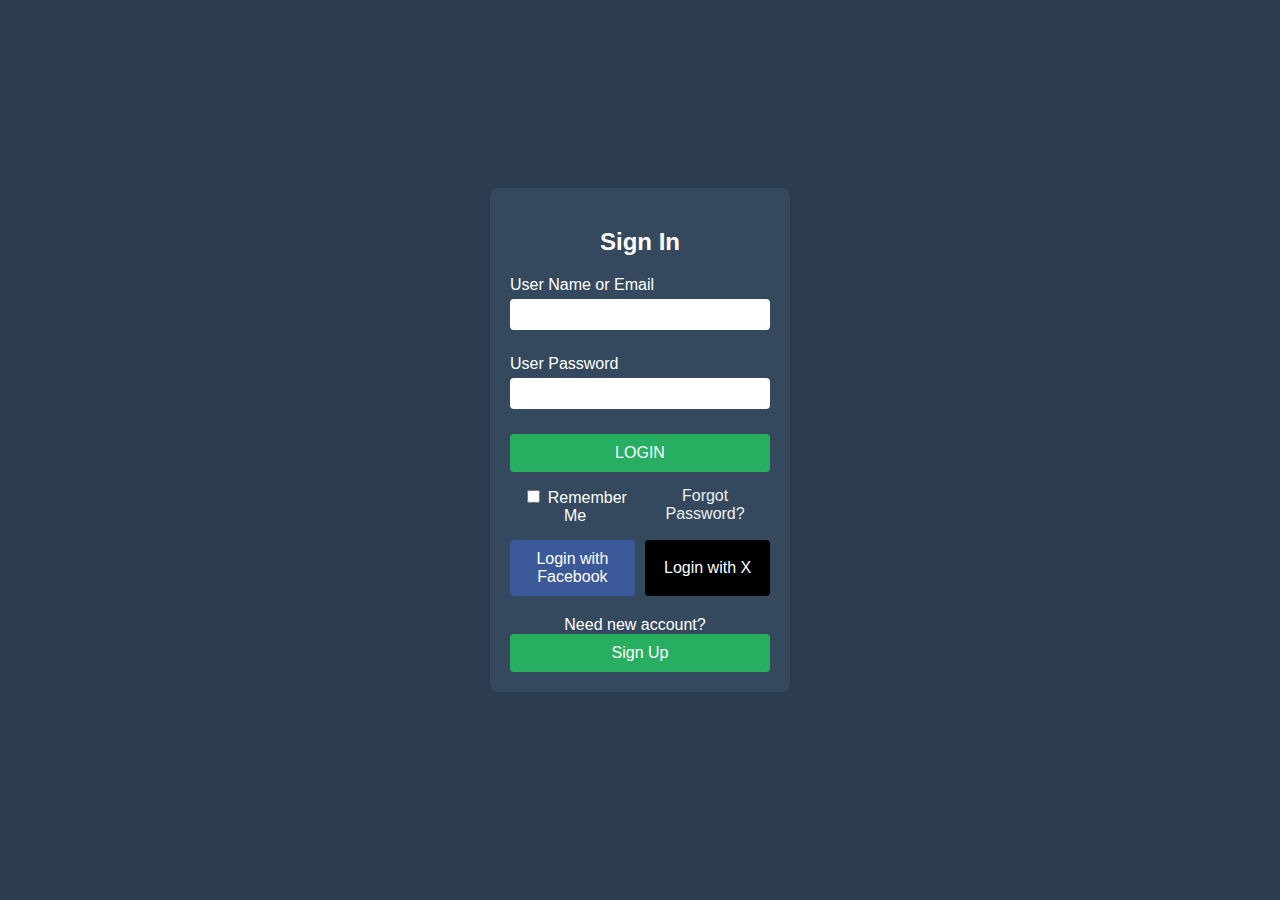
<file: Login Page Authentication/index.html>
<!DOCTYPE html>
<html lang="en">
<head>
    <meta charset="UTF-8">
    <meta name="viewport" content="width=device-width, initial-scale=1.0">
    <title>Login and Signup Page</title>
    <link rel="stylesheet" href="styles.css">
</head>
<body>
    <div class="container">
        <div class="form-container" id="loginFormContainer">
            <h2>Sign In</h2>
            <form id="loginForm">
                <div class="input-group">
                    <label for="loginUsername">User Name or Email</label>
                    <input type="text" id="loginUsername" name="username" required>
                </div>
                <div class="input-group">
                    <label for="loginPassword">User Password</label>
                    <input type="password" id="loginPassword" name="password" required>
                </div>
                <button type="submit">LOGIN</button>
                <div id="loginMessage"></div>
                <div class="links">
                    <label><input type="checkbox" name="remember"> Remember Me</label>
                    <a href="#">Forgot Password?</a>
                </div>
                <div class="social-login">
                    <button type="button" class="facebook">Login with Facebook</button>
                    <button type="button" class="twitter">Login with X</button>
                </div>
                <div class="switch-form">
                    <span>Need new account?</span>
                    <button type="button" id="showSignup">Sign Up</button>
                </div>
            </form>
        </div>
        <div class="form-container" id="signupFormContainer" style="display: none;">
            <h2>Sign Up</h2>
            <form id="signupForm">
                <div class="input-group">
                    <label for="signupUsername">User Name</label>
                    <input type="text" id="signupUsername" name="username" required>
                </div>
                <div class="input-group">
                    <label for="signupPassword">Password</label>
                    <input type="password" id="signupPassword" name="password" required>
                </div>
                <button type="submit">SIGN UP</button>
                <div id="signupMessage"></div>
                <div class="switch-form">
                    <span>Already have an account?</span>
                    <button type="button" id="showLogin">Login</button>
                </div>
            </form>
        </div>
    </div>
    <script src="script.js"></script>
</body>
</html>
</file>
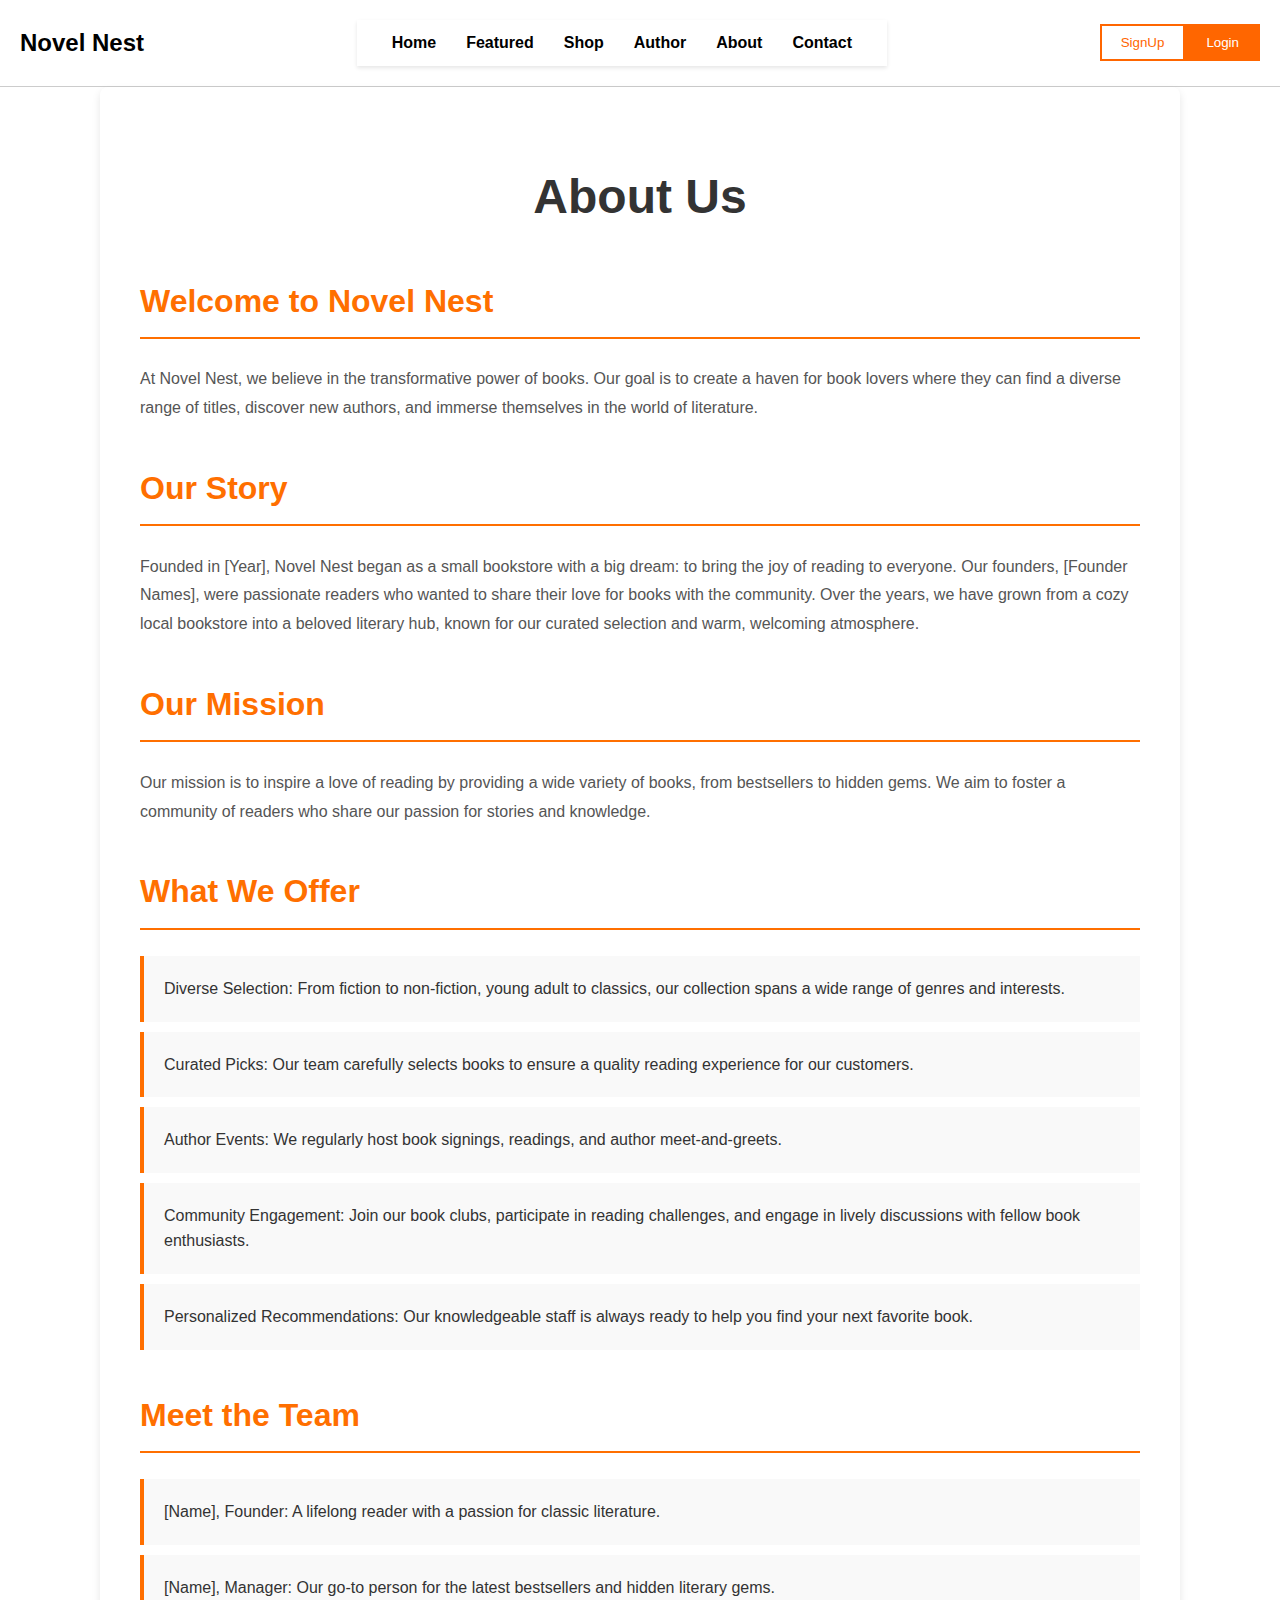
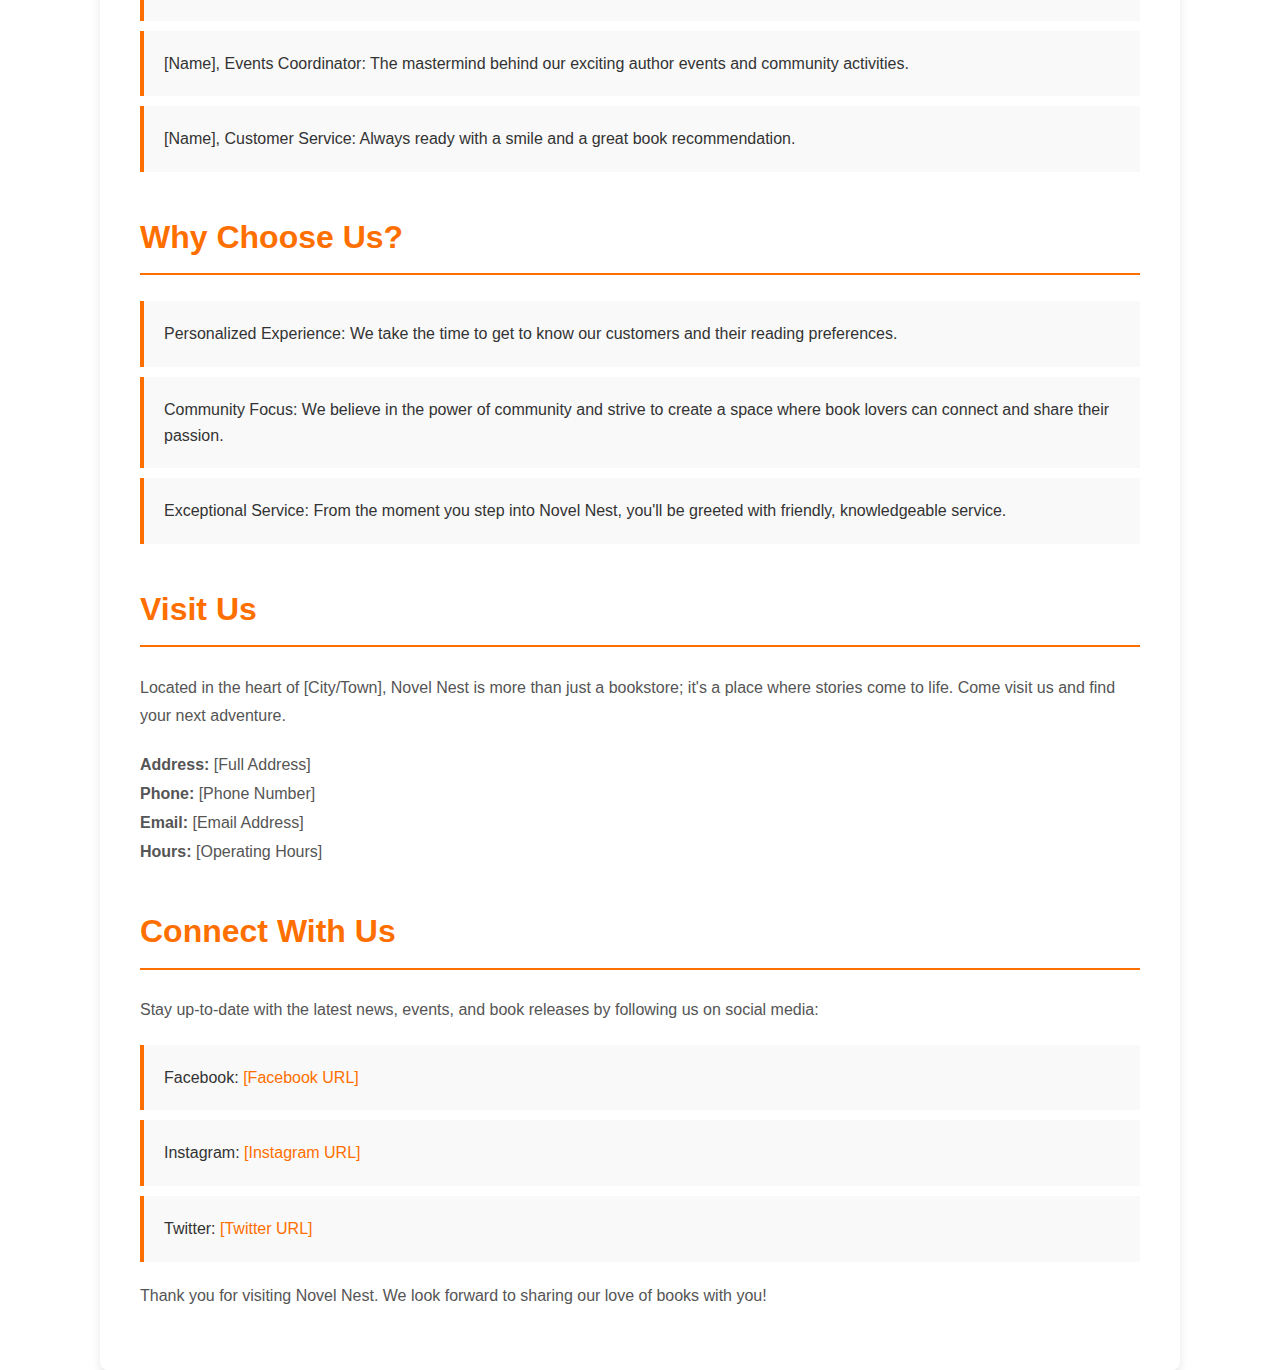
<file: Book Store/about2.html>
<!DOCTYPE html>
<html lang="en">
<head>
    <meta charset="UTF-8">
    <meta name="viewport" content="width=device-width, initial-scale=1.0">
    <title>About Us - Novel Nest</title>
    <link rel="stylesheet" href="about2.css">
</head>
<body>
    <header>
        <div class="logo">Novel Nest</div>
        <nav>
            <ul>
                <li><a href="index.html">Home</a></li>
                <li><a href="index.html/featured_authors">Featured</a></li>
                <li><a href="#shop">Shop</a></li>
                <li><a href="#author">Author</a></li>
                <li><a href="about2.html">About</a></li>
                <li><a href="#contact">Contact</a></li>
            </ul>
        </nav>
        <div class="login"><button class="signup">SignUp</button><button>Login</button></div>
    </header>
    <section class="about-us" id="about">
        <h1>About Us</h1>
        <h2>Welcome to Novel Nest</h2>
        <p>At Novel Nest, we believe in the transformative power of books. Our goal is to create a haven for book lovers where they can find a diverse range of titles, discover new authors, and immerse themselves in the world of literature.</p>

        <h2>Our Story</h2>
        <p>Founded in [Year], Novel Nest began as a small bookstore with a big dream: to bring the joy of reading to everyone. Our founders, [Founder Names], were passionate readers who wanted to share their love for books with the community. Over the years, we have grown from a cozy local bookstore into a beloved literary hub, known for our curated selection and warm, welcoming atmosphere.</p>

        <h2>Our Mission</h2>
        <p>Our mission is to inspire a love of reading by providing a wide variety of books, from bestsellers to hidden gems. We aim to foster a community of readers who share our passion for stories and knowledge.</p>

        <h2>What We Offer</h2>
        <ul>
            <li>Diverse Selection: From fiction to non-fiction, young adult to classics, our collection spans a wide range of genres and interests.</li>
            <li>Curated Picks: Our team carefully selects books to ensure a quality reading experience for our customers.</li>
            <li>Author Events: We regularly host book signings, readings, and author meet-and-greets.</li>
            <li>Community Engagement: Join our book clubs, participate in reading challenges, and engage in lively discussions with fellow book enthusiasts.</li>
            <li>Personalized Recommendations: Our knowledgeable staff is always ready to help you find your next favorite book.</li>
        </ul>

        <h2>Meet the Team</h2>
        <ul>
            <li>[Name], Founder: A lifelong reader with a passion for classic literature.</li>
            <li>[Name], Manager: Our go-to person for the latest bestsellers and hidden literary gems.</li>
            <li>[Name], Events Coordinator: The mastermind behind our exciting author events and community activities.</li>
            <li>[Name], Customer Service: Always ready with a smile and a great book recommendation.</li>
        </ul>

        <h2>Why Choose Us?</h2>
        <ul>
            <li>Personalized Experience: We take the time to get to know our customers and their reading preferences.</li>
            <li>Community Focus: We believe in the power of community and strive to create a space where book lovers can connect and share their passion.</li>
            <li>Exceptional Service: From the moment you step into Novel Nest, you'll be greeted with friendly, knowledgeable service.</li>
        </ul>

        <h2>Visit Us</h2>
        <p>Located in the heart of [City/Town], Novel Nest is more than just a bookstore; it's a place where stories come to life. Come visit us and find your next adventure.</p>
        <p>
            <strong>Address:</strong> [Full Address] <br>
            <strong>Phone:</strong> [Phone Number] <br>
            <strong>Email:</strong> [Email Address] <br>
            <strong>Hours:</strong> [Operating Hours]
        </p>

        <h2>Connect With Us</h2>
        <p>Stay up-to-date with the latest news, events, and book releases by following us on social media:</p>
        <ul>
            <li>Facebook: <a href="[Facebook URL]">[Facebook URL]</a></li>
            <li>Instagram: <a href="[Instagram URL]">[Instagram URL]</a></li>
            <li>Twitter: <a href="[Twitter URL]">[Twitter URL]</a></li>
        </ul>
        <p>Thank you for visiting Novel Nest. We look forward to sharing our love of books with you!</p>
    </section>

    <script src="script.js"></script>
</body>
</html>
</file>
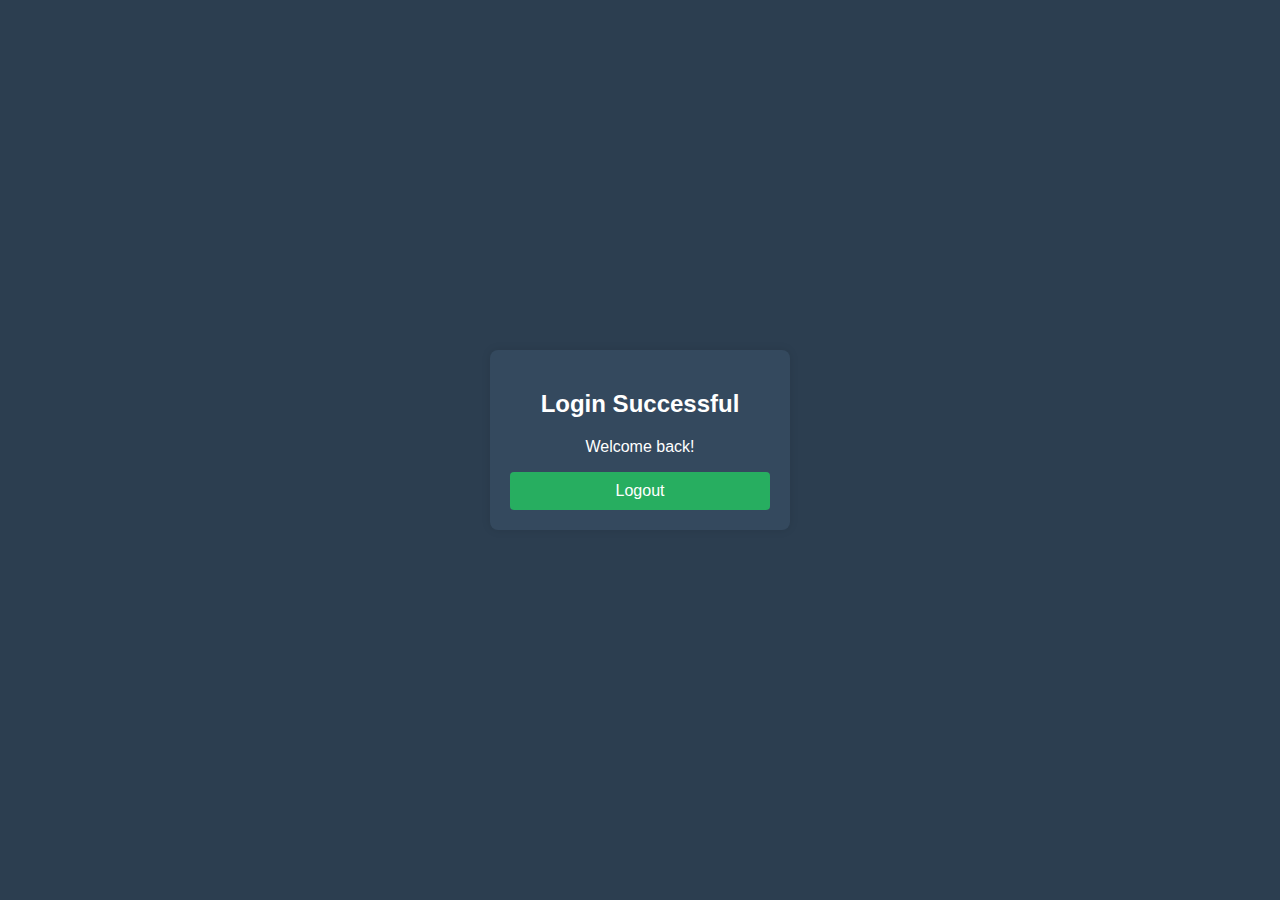
<file: Login Page Authentication/login_success.html>
<!DOCTYPE html>
<html lang="en">
<head>
    <meta charset="UTF-8">
    <meta name="viewport" content="width=device-width, initial-scale=1.0">
    <title>Login Successful</title>
    <link rel="stylesheet" href="styles.css">
</head>
<body>
    <div class="container">
        <div class="form-container">
            <h2>Login Successful</h2>
            <p>Welcome back!</p>
            <button onclick="window.location.href='index.html'">Logout</button>
        </div>
    </div>
</body>
</html>
</file>
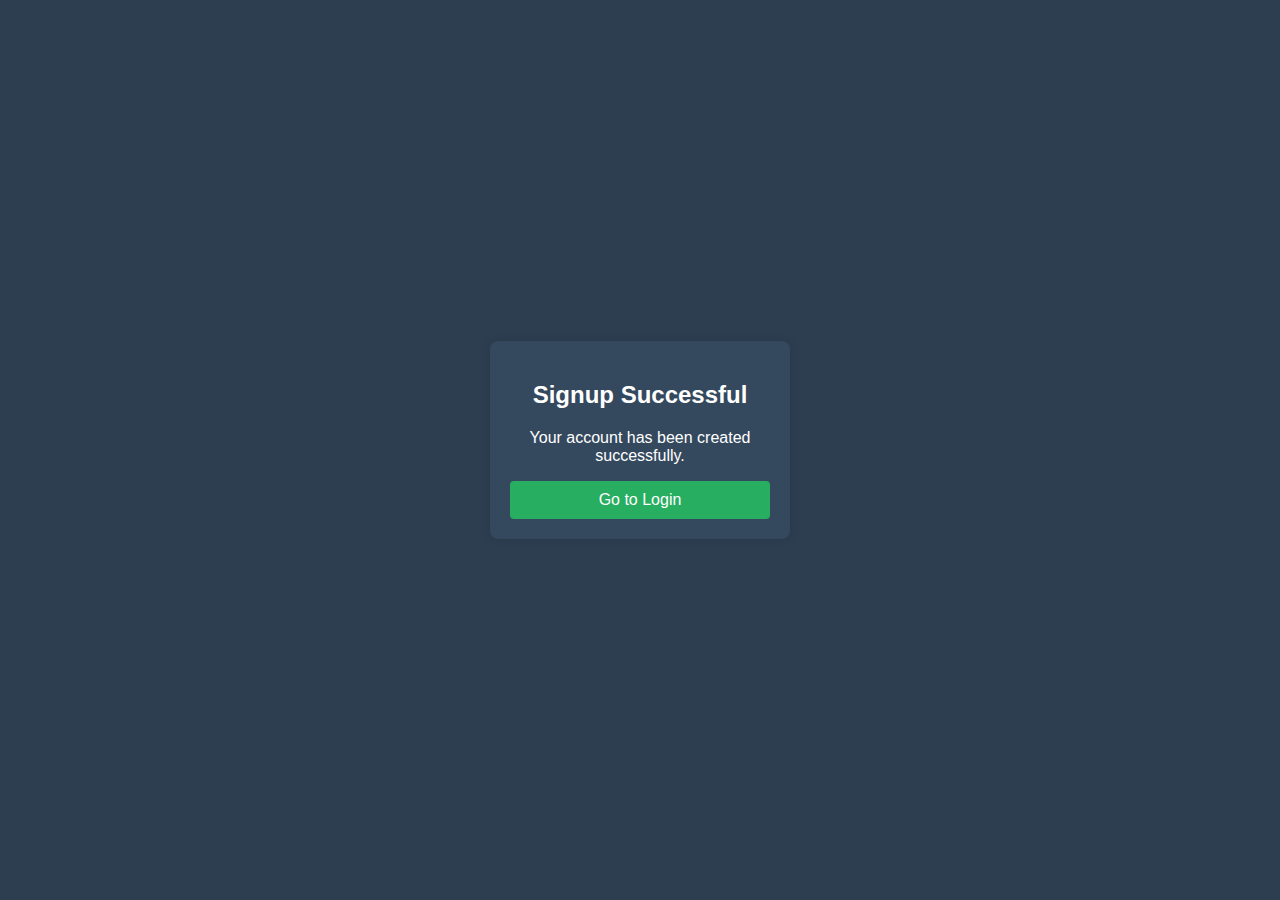
<file: Login Page Authentication/signup_success.html>
<!DOCTYPE html>
<html lang="en">
<head>
    <meta charset="UTF-8">
    <meta name="viewport" content="width=device-width, initial-scale=1.0">
    <title>Signup Successful</title>
    <link rel="stylesheet" href="styles.css">
</head>
<body>
    <div class="container">
        <div class="form-container">
            <h2>Signup Successful</h2>
            <p>Your account has been created successfully.</p>
            <button onclick="window.location.href='index.html'">Go to Login</button>
        </div>
    </div>
</body>
</html>
</file>
<file: Login Page Authentication/styles.css>
body {
    font-family: Arial, sans-serif;
    background-color: #2c3e50;
    display: flex;
    justify-content: center;
    align-items: center;
    height: 100vh;
    margin: 0;
}

.container {
    width: 300px;
    text-align: center;
}

.form-container {
    background-color: #34495e;
    padding: 20px;
    border-radius: 8px;
    box-shadow: 0 0 10px rgba(0, 0, 0, 0.1);
    color: white;
    margin-bottom: 20px;
}

h2 {
    margin-bottom: 20px;
}

.input-group {
    margin-bottom: 15px;
    text-align: left;
}

.input-group label {
    display: block;
    margin-bottom: 5px;
}

.input-group input {
    width: 100%;
    padding: 8px;
    box-sizing: border-box;
    border: none;
    border-radius: 4px;
    margin-bottom: 10px;
}

button {
    width: 100%;
    padding: 10px;
    background-color: #27ae60;
    border: none;
    color: #fff;
    font-size: 16px;
    cursor: pointer;
    border-radius: 4px;
}

button:hover {
    background-color: #2ecc71;
}

#loginMessage, #signupMessage {
    margin-top: 15px;
    color: red;
}

.links {
    display: flex;
    justify-content: space-between;
    margin-top: 15px;
}

.links a {
    color: #ecf0f1;
    text-decoration: none;
}

.links a:hover {
    text-decoration: underline;
}

.social-login {
    display: flex;
    justify-content: space-between;
    margin-top: 15px;
}

.social-login button {
    width: 48%;
    padding: 10px;
    border: none;
    border-radius: 4px;
    color: #fff;
    cursor: pointer;
}

.social-login .facebook {
    background-color: #3b5998;
}

.social-login .facebook:hover {
    background-color: #2d4373;
}

.social-login .twitter {
    background-color: #000000;
}

social-login .twitter:hover {
    background-color: #313638;
}

.switch-form {
    margin-top: 20px;
}

.switch-form span {
    margin-right: 10px;
}
</file>
<file: Book Store/about2.css>
body {
    font-family: Arial, sans-serif;
    line-height: 1.6;
    margin: 0;
    padding: 0;
}

nav {
    display: flex;
    justify-content: space-between;
    align-items: center;
    background-color: #fff;
    padding: 10px 20px;
    box-shadow: 0 2px 4px rgba(0, 0, 0, 0.1);
}

.logo {
    font-size: 24px;
    font-weight: bold;
}

nav ul {
    list-style: none;
    display: flex;
    margin: 0;
    padding: 0;
}

nav ul li {
    margin-left: 20px;
}

nav ul li a {
    text-decoration: none;
    color: #333;
    font-weight: bold;
    transition: color 0.3s ease;
}

nav ul li a:hover {
    color: #ff6f00;
}

.login-button {
    background-color: #ff6f00;
    color: #fff;
    padding: 5px 10px;
    text-decoration: none;
    border-radius: 4px;
    transition: background-color 0.3s ease;
}

.login-button:hover {
    background-color: #e65c00;
}

.about-us {
    padding: 60px 20px;
    max-width: 1000px;
    margin: 0 auto;
    color: #333;
}

.about-us h1 {
    font-size: 48px;
    margin-bottom: 40px;
    text-align: center;
}

.about-us h2 {
    font-size: 32px;
    margin-top: 40px;
    color: #ff6f00;
    border-bottom: 2px solid #ff6f00;
    padding-bottom: 10px;
}

.about-us p {
    margin: 20px 0;
    color: #555;
    line-height: 1.8;
}

.about-us ul {
    list-style: none;
    padding: 0;
    margin: 20px 0;
}

.about-us ul li {
    background: #f9f9f9;
    margin: 10px 0;
    padding: 20px;
    border-left: 4px solid #ff6f00;
    transition: background 0.3s ease;
}

.about-us ul li:hover {
    background: #ffefdc;
}

.about-us a {
    color: #ff6f00;
    text-decoration: none;
}

.about-us a:hover {
    text-decoration: underline;
    color: #e65c00;
}

section.contact {
    display: flex;
    justify-content: space-between;
    padding: 60px 20px;
}

.contact form {
    flex: 1;
    margin-right: 20px;
}

.contact form input,
.contact form textarea {
    width: calc(100% - 20px);
    padding: 15px;
    margin-bottom: 20px;
    border: 1px solid #ccc;
    border-radius: 4px;
}

.contact form button {
    background-color: #ff6f00;
    color: #fff;
    padding: 15px 30px;
    border: none;
    border-radius: 4px;
    cursor: pointer;
    transition: background-color 0.3s ease;
}

.contact form button:hover {
    background-color: #e65c00;
}

.contact .map {
    flex: 1;
}

#about {
    box-shadow: 0 4px 8px rgba(0, 0, 0, 0.1);
    background: #fff;
    padding: 40px;
    border-radius: 8px;
}

/* Header */
header {
    display: flex;
    justify-content: space-between;
    align-items: center;
    padding: 20px;
    background-color: #fff;
    border-bottom: 1px solid #ccc;
}

header .logo {
    font-size: 24px;
    font-weight: bold;
}

header nav ul {
    list-style: none;
    display: flex;
    margin: 0;
    padding: 0;
}

header nav ul li {
    margin: 0 15px;
}

header nav ul li a {
    text-decoration: none;
    color: #000;
}

header .login button {
    background-color: #ff6600;
    color: white;
    border: 1px solid #ff6600;
    padding: 10px 20px;
    cursor: pointer;
}

/* * header .login .signup{
    background-color: white;
    color: #ff6600;
    border: 1px solid #ff6600;
    padding: 10px 20px;
    cursor: pointer;
} */
header .login .signup {
    background-color: white;
    color: #ff6600;
    padding: 10px 20px;
    cursor: pointer;
    position: relative;
    box-shadow: inset 0 0 0 1px #ff6600; /* Inner border effect */
}

header .login .signup:hover {
    background-color: #ff6600;
    color: white;
    box-shadow: none; /* Remove inner border */
}

header .login button:hover:not(.signup) {
    background-color: white;
    color: #ff6600;
    box-shadow: inset 0 0 0 1px #ff6600; /* Add inner border */
}
</file>
